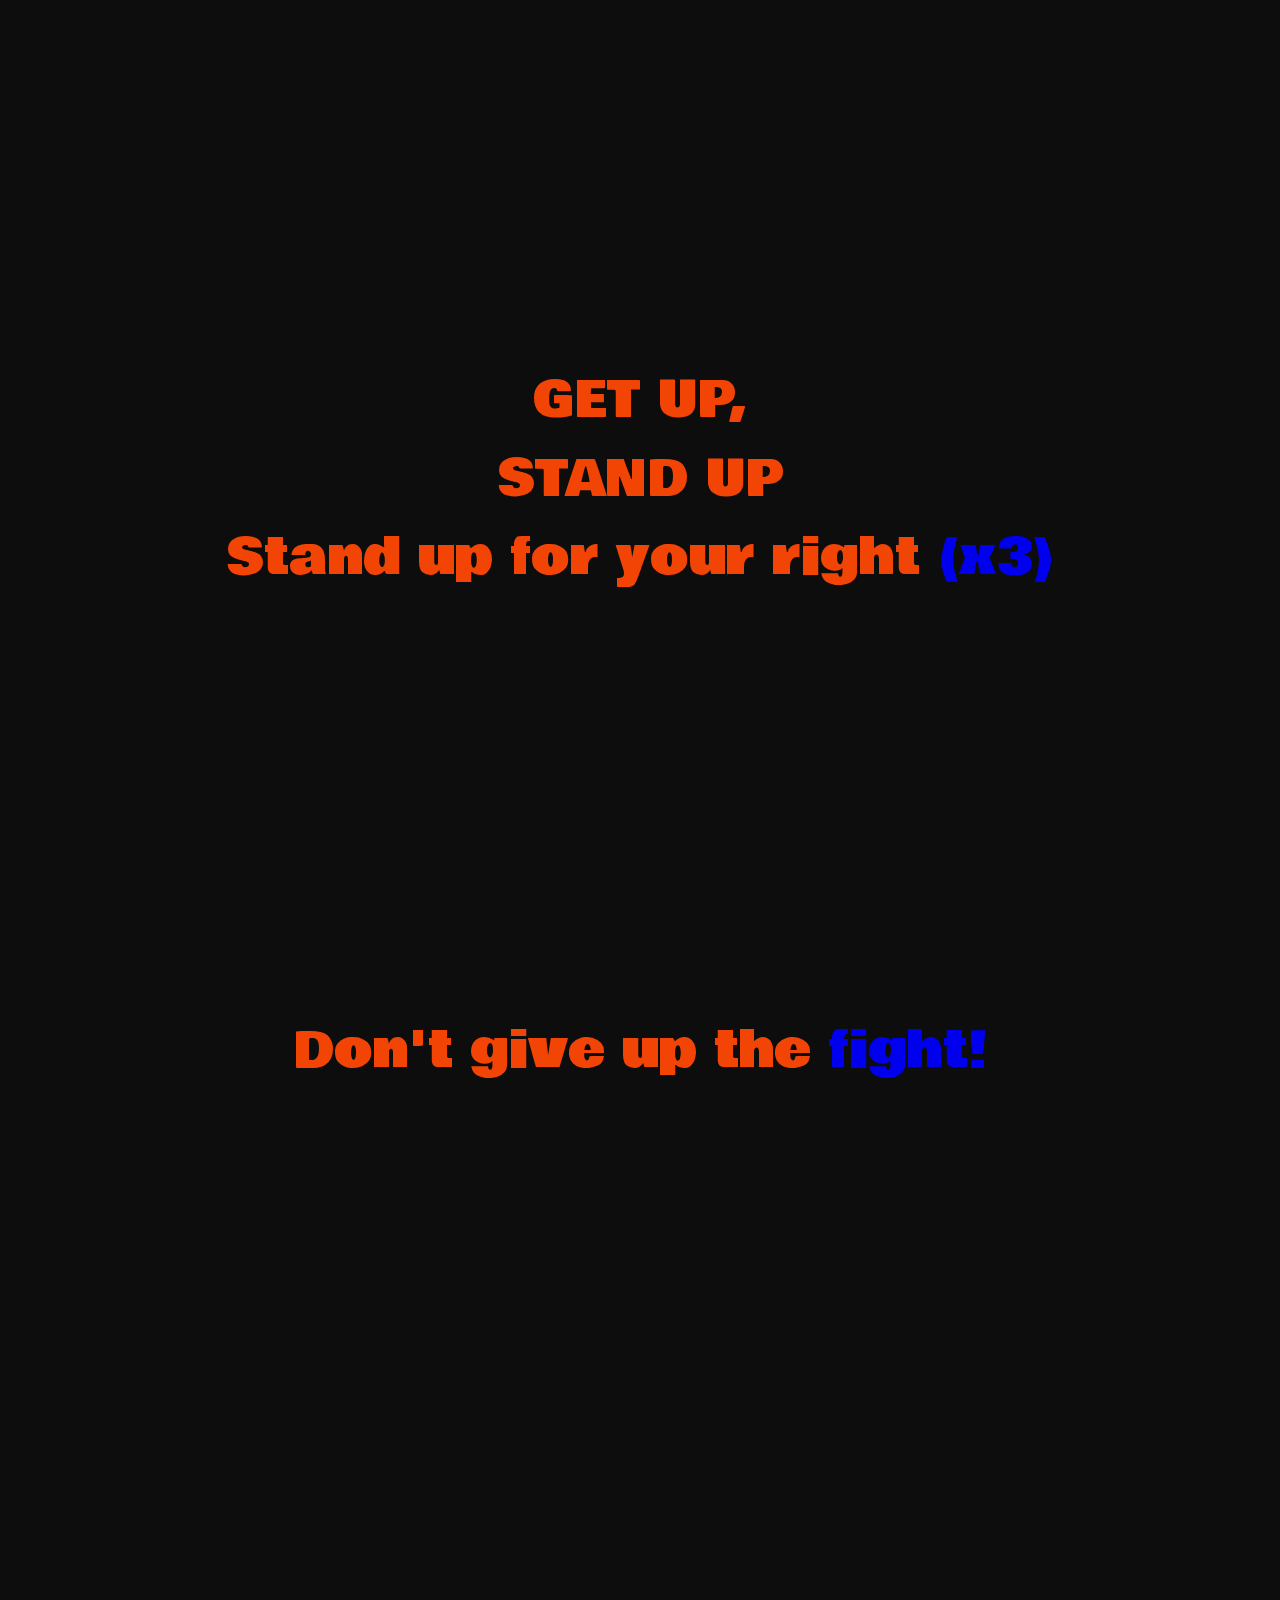
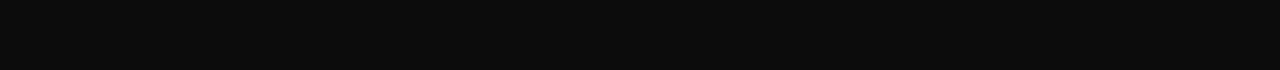
<file: index.html>
<!DOCTYPE html>
<html lang="en">
    <head>
     <meta charset="UTF-8">
     <title>Get Up, Stand Up    </title>
     <link rel="stylesheet" href="css/style.css"> 
     <link rel="preconnect" href="https://fonts.googleapis.com">
    <link rel="preconnect" href="https://fonts.gstatic.com" crossorigin>
    <link href="https://fonts.googleapis.com/css2?family=Bowlby+One&display=swap" rel="stylesheet">
    </head>
   
    <body>
        <div class="container">
            <div class="text1">
                <p id="p1"> GET UP,</p> 
                <p id="p2"> STAND UP</p> 
                <p id="p3"> Stand up for your 
                    right 
                        <a id="neon" href="#p4"> (x3) </a>
                 </p>
                <p id="p4"> Don't give up the 
                    <a id="neon" href="pageTwo/pageTwo.html"> fight! </a>
                </p>
        </div>
          
    </body>
</html>
</file>
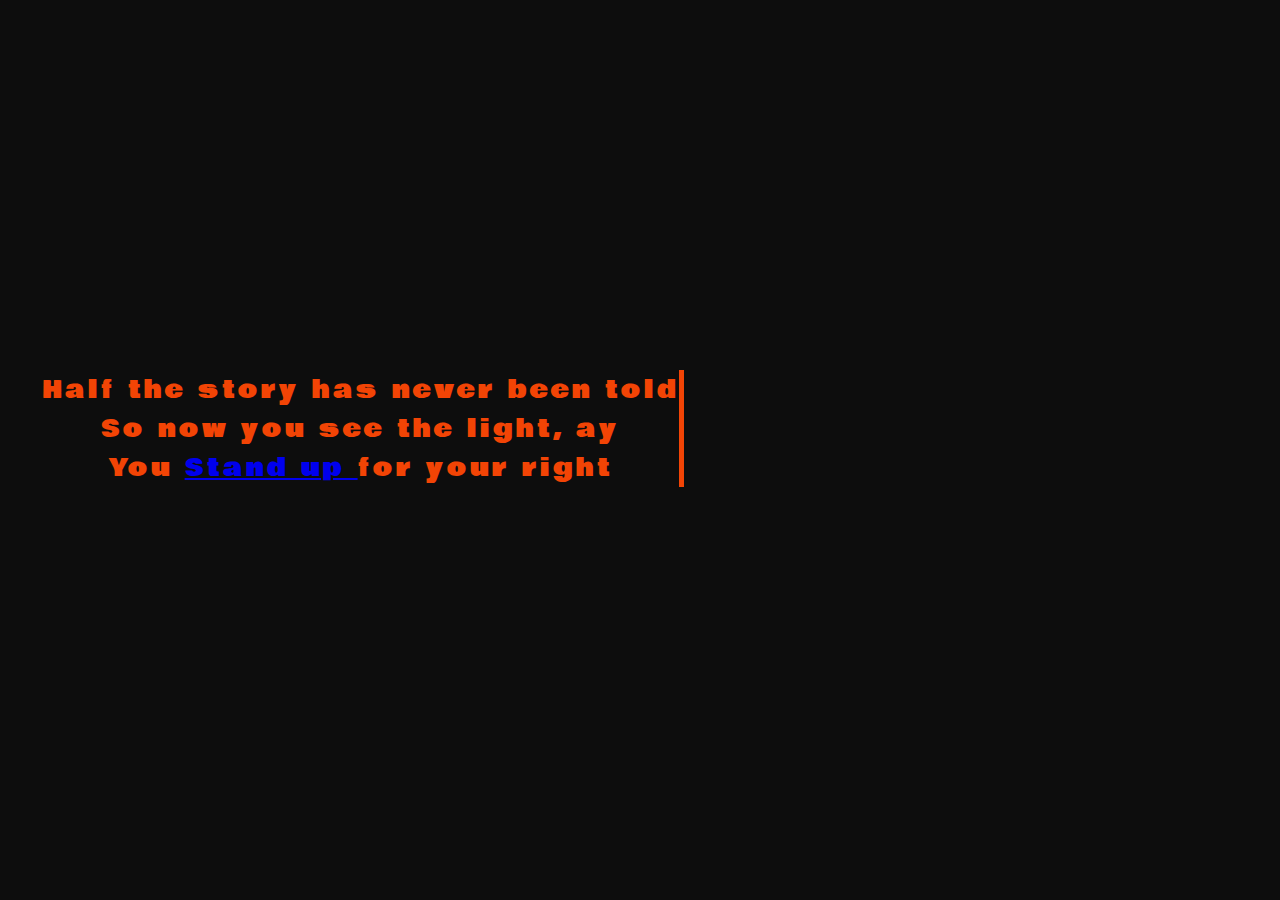
<file: pageThree/pageThree.html>
<!DOCTYPE html>
<html lang="en">
<head>
     <meta charset="UTF-8">
     <title>Get Up, Stand Up</title>
     <link rel="stylesheet" href="css/style.css"> 
     <link rel="preconnect" href="https://fonts.googleapis.com">
     <link rel="preconnect" href="https://fonts.gstatic.com" crossorigin>
     <link href="https://fonts.googleapis.com/css2?family=Bowlby+One&display=swap" rel="stylesheet">
</head>

 <body>
    <div class="container">
        <p id="p1"> 
         
                Half the story has never been told
                <br>
                So now you see the light, ay
                <br>
                You <a id="neon" href="../index.html"> Stand up </a> for your right
         </p>
        </div>
    </div>
</body>
</html>
</file>
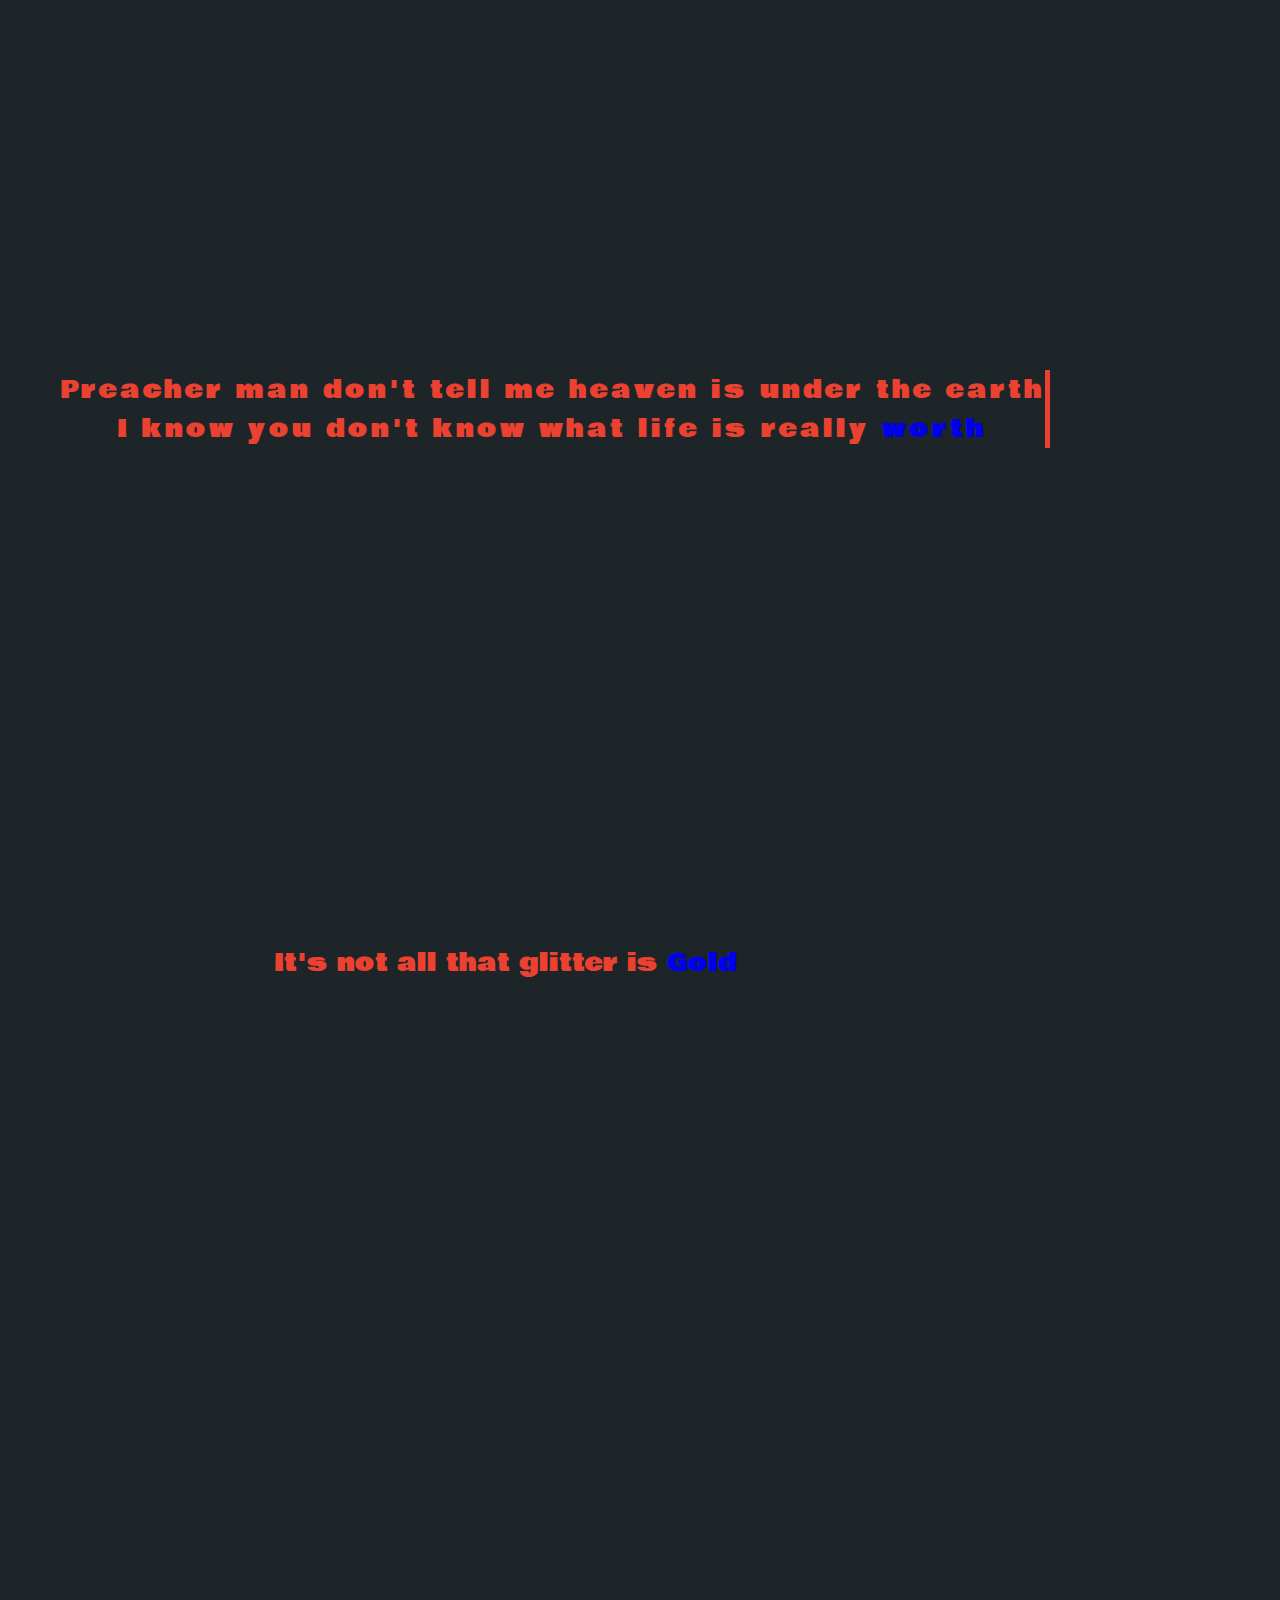
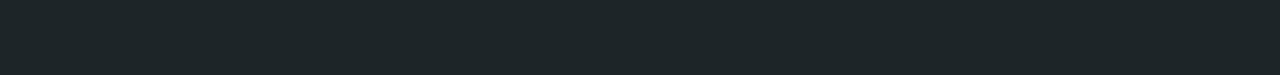
<file: pageTwo/pageTwo.html>
<!DOCTYPE html>
<html lang="en">
<head>
     <meta charset="UTF-8">
     <title>Get Up, Stand Up</title>
     <link rel="stylesheet" href="css/style.css"> 
     <link rel="preconnect" href="https://fonts.googleapis.com">
     <link rel="preconnect" href="https://fonts.gstatic.com" crossorigin>
     <link href="https://fonts.googleapis.com/css2?family=Bowlby+One&display=swap" rel="stylesheet">
</head>

 <body>
    <div class="container">
        <p id="p1"> Preacher man don't tell me heaven is 
            under the earth </a>
        <br>
        I know you don't know what life is really 
            <a id="next" href="#p2"> worth </a>
        </p>

        <p id="p2"> It's not all that glitter is 
            <a id="neon" href="../pageThree/pageThree.html"> Gold </a></p>
    </div>
</body>
</html>
</file>
<file: css/style.css>
* {
    margin: 0;
    padding: 0;
    box-sizing: border-box;
}

html{
    background-color:#0D0D0D;
    font-family: "Bowlby One", sans-serif;
    font-weight: 400;
    color: #F24405;
    font-style: normal;
    font-size: 50px;
}
  
body{
    width: 100%;
}


.container {
    display: flex;
    justify-content: center;
  }



.text1{
    display: flex;
    flex-direction: column;
    position: absolute;
    margin: 0;
    top: 40%;
    font-size: 50px;
    text-align:center;
}

#p1 {
    animation-name: fill-screen;
    animation-delay: 0s;
    animation-direction:forward;
    animation-duration: 1s;
    animation-iteration-count:initial;
    animation-timing-function: ease-out;
}

#p2 {
    animation-name: fill-screen;
    animation-delay: 2s;
    animation-direction:forward;
    animation-duration: 1s;
    animation-iteration-count:initial;
    animation-timing-function: ease-out;
}

#p3 {
    animation-name: fill-screen;
    animation-delay: 3s;
    animation-direction:forward;
    animation-duration: 2s;
    animation-iteration-count:initial;
    animation-timing-function: ease-in-out;
}
    

#p4 {
    padding-top: 50%;
    padding-bottom: 70%;
    animation-name: fill-screen;
    animation-delay: 5s;
    animation-direction:forward;
    animation-duration: 2s;
    animation-iteration-count:initial;
    animation-timing-function: ease-out;
 }



#neon {
    text-decoration: none;
    animation-name: glow;
    animation-duration: 5s;
    animation-iteration-count: infinite;
    animation-direction: alternate;
    animation-timing-function: linear;
 }



/* keyframes */


@keyframes fill-screen {
    0% {
        font-size: 20px;
    }
    100% {
        font-size: 80px;
    }
}


@keyframes glow {
    0% {
       text-shadow: 0 0 50px #F25C05;
       color: #f22222;
    }
    50% {
        text-shadow: 0 0 50px #F25C05;
        color: #f22222;
    }
    100% {
        text-shadow: 0 0 50px #F25C05;
        color: #f22222;
    }
}
</file>
<file: pageThree/css/style.css>
* {
    margin: 0;
    padding: 0;
    box-sizing: border-box;
}

html{
    background-color:#0D0D0D;
    font-family: "Bowlby One", sans-serif;
    font-weight: 400;
    color: #F24405;
    font-style: normal;
    font-size: 25px;
}
  
body{
    width: 100%;
}

.container {
    display: inline-block;
    justify-content: center;
    position: absolute;
    margin: 10px;
    top: 40%;
    font-size: 25px;
    text-align:center;

  }
  
  #p1 {
    letter-spacing: 3px;
    border-right: 5px solid; 
    width: 100%;
    margin-left: 5%;
    white-space: nowrap;
    overflow: hidden;
    animation: 
         typing 2s, 
         cursor .4s step-end infinite alternate;
 
 }



 @keyframes cursor {
    50% {border-color: transparent;}
}
@keyframes typing {
    from {width: 0}
}
</file>
<file: pageTwo/css/style.css>
* {
    margin: 0;
    padding: 0;
    box-sizing: border-box;
}

html{
    background-color:#1D2528;
    font-family: "Bowlby One", sans-serif;
    font-weight: 400;
    color: #EA4130;
    font-style: normal;
    font-size: 50px;
}

body{
    width: 100%;
}


.container {
    display: inline-block;
    justify-content: center;
    position: absolute;
    margin: 10px;
    top: 40%;
    font-size: 25px;
    text-align:center;

  }



#p1 {
   letter-spacing: 3px;
   border-right: 5px solid; 
   width: 100%;
   margin-left: 5%;
   white-space: nowrap;
   overflow: hidden;
   animation: 
        typing 2s, 
        cursor .4s step-end infinite alternate;

}

#p2 {
    padding-top: 50%;
    padding-bottom: 70%;

}

#next {
    text-decoration: none;
    animation-name: glows;
    animation-duration: 10s;
    animation-iteration-count: infinite;
    animation-direction: alternate;
    animation-timing-function: linear;
}

#neon {
   text-decoration: none;
   animation-name: glow;
   animation-duration: 10s;
   animation-iteration-count: infinite;
   animation-direction: alternate;
   animation-timing-function: linear;
}
    
/* keyframes*/

/* Code Inspo from Mark Sarpong (codepen) */
@keyframes cursor {
    50% {border-color: transparent;}
}
@keyframes typing {
    from {width: 0}
}

/* Glow Animation Inspo from Student Example - Jose O */ 
@keyframes glow {
    0% {
        text-shadow: 0 0 50px gold;
        color: gold;
     }
     50% {
         text-shadow: 0 0 50px gold;
         color: gold;
     }
     100% {
         text-shadow: 0 0 50px #f22222;
         color: black;
     }
}

@keyframes glows {
0% {
    text-shadow: 0 0 50px rgb(0, 114, 149);
    color: whitesmoke;
 }
 100% {
     text-shadow: 0 0 50px rgb(0, 114, 149);
     color: whitesmoke;
 }
}
</file>
